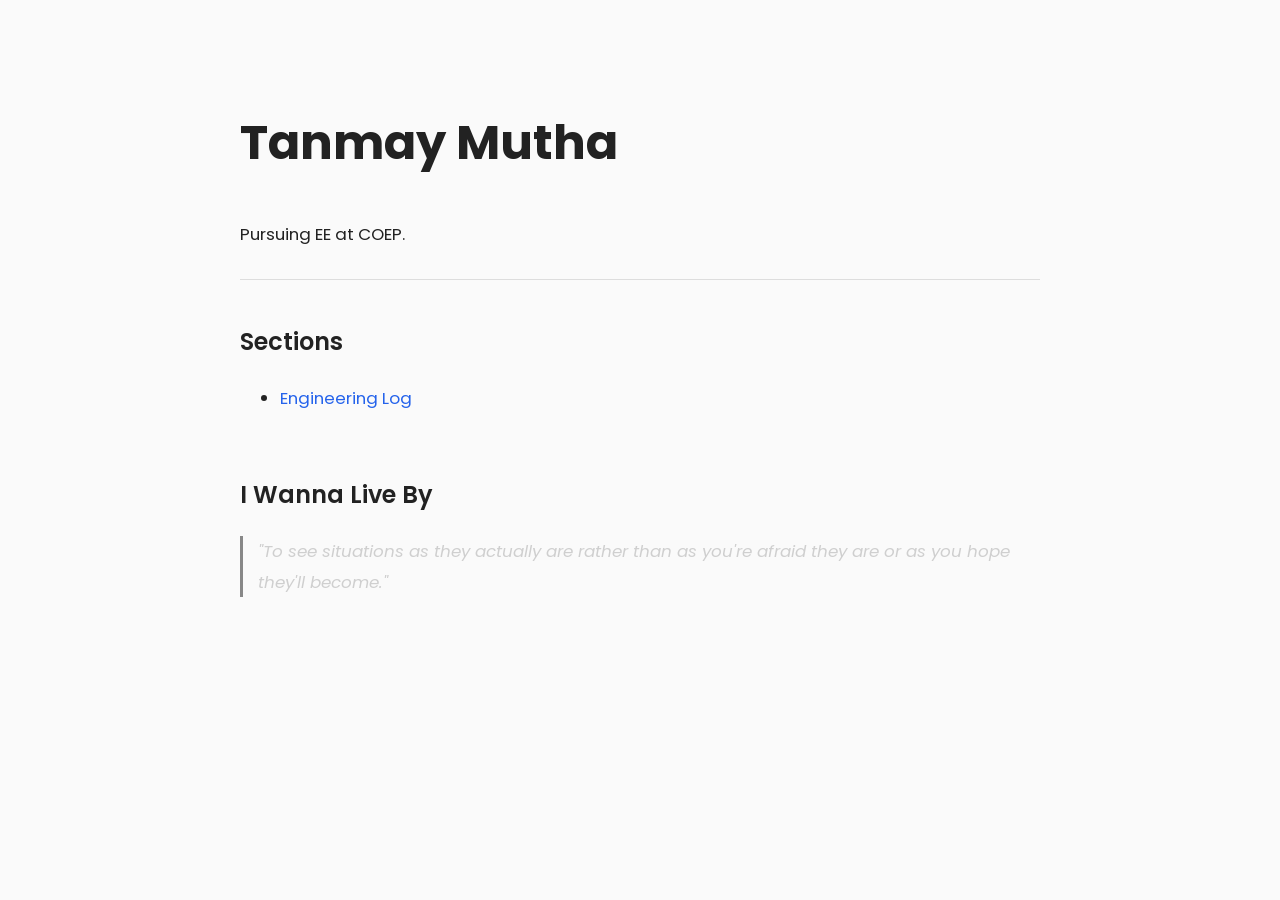
<file: index.html>
<!DOCTYPE html>
<html lang="en">

<head>
    <meta charset="UTF-8">
    <meta name="viewport" content="width=device-width, initial-scale=1.0">
    <title>Tanmay Mutha</title>
    <link rel="stylesheet" href="style.css">
</head>

<body>

    <h1>Tanmay Mutha</h1>

    <p>
        Pursuing EE at COEP.
    </p>

    <hr>

    <h2>Sections</h2>

    <ul>
        <li><a href="logs.html">Engineering Log</a></li>
    </ul>

    <section id="live-by">
        <h2>I Wanna Live By</h2>
        <div class="quote">
            <p>"To see situations as they actually are rather than as you're afraid they are or as you hope they'll become."</p>
        </div>
    </section>

</body>
</html>
</file>
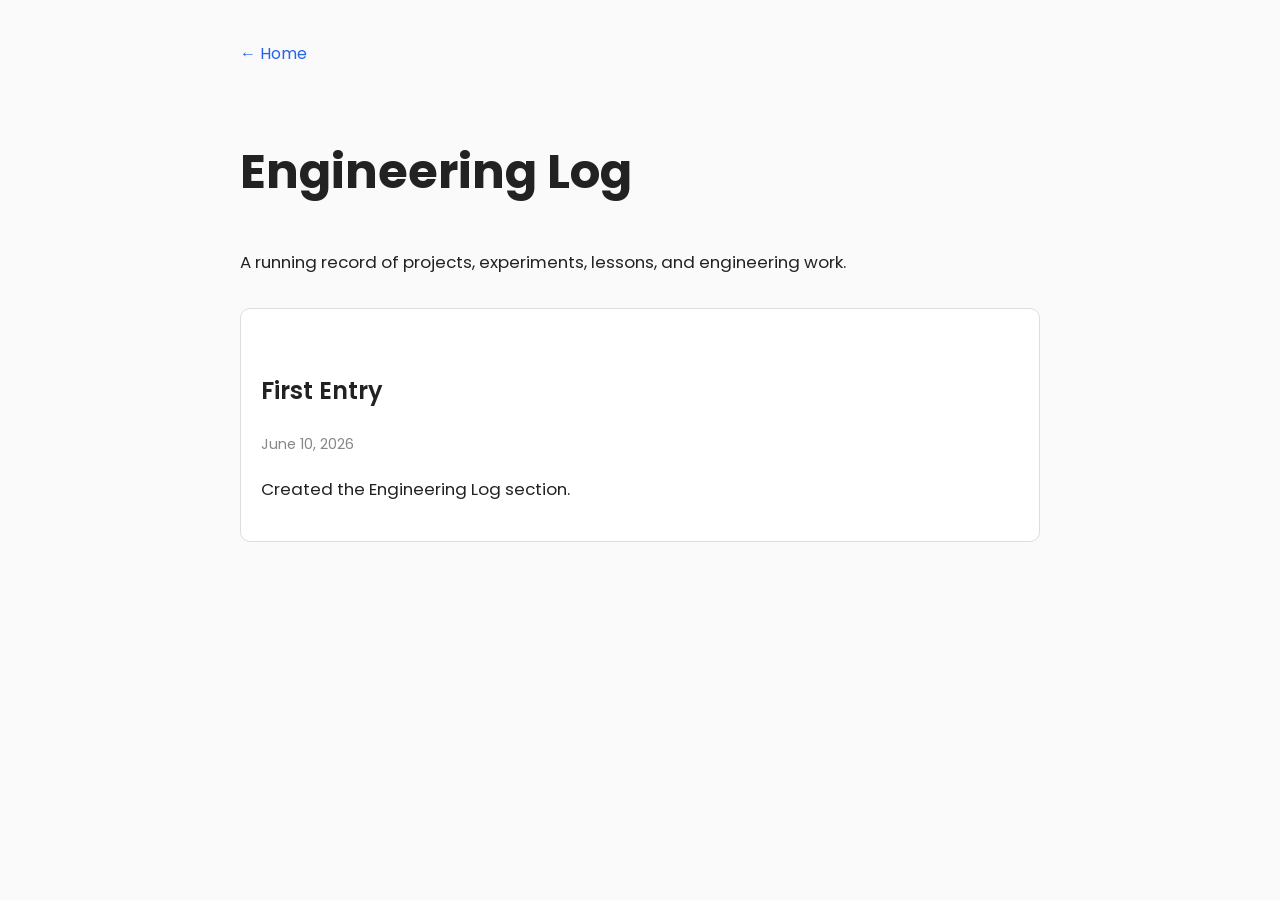
<file: logs.html>
<!DOCTYPE html>
<html lang="en">

<head>
    <meta charset="UTF-8">
    <meta name="viewport" content="width=device-width, initial-scale=1.0">
    <title>Engineering Log</title>
    <link rel="stylesheet" href="style.css">
</head>

<body>

    <a href="index.html">← Home</a>

    <h1>Engineering Log</h1>
        <p>
            A running record of projects, experiments, lessons, and engineering work.
        </p>

    <div class="post">
        <h2>First Entry</h2>

        <p class="timestamp">
            June 10, 2026
        </p>

        <p>
            Created the Engineering Log section.
        </p>
    </div>

</body>

</html>
</file>
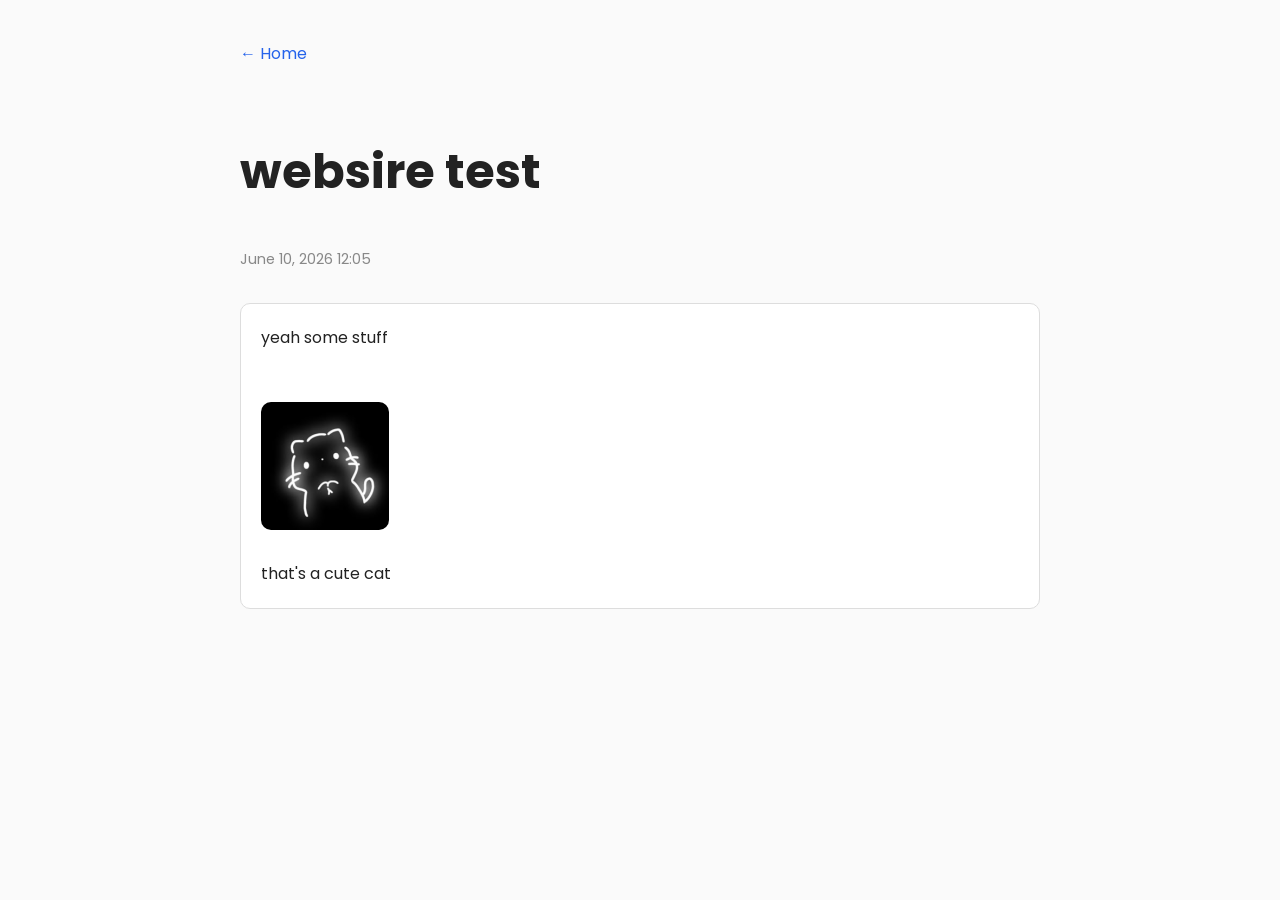
<file: content/logs/websire-test.html>
<!DOCTYPE html>
<html>
<head>
    <meta charset="UTF-8">
    <title>websire test</title>
    <link rel="stylesheet" href="../../style.css">
</head>
<body>

<a href="../../index.html">← Home</a>

<h1>websire test</h1>

<p class="timestamp">
June 10, 2026 12:05
</p>

<div class="post">

yeah some stuff<br>
<br>
<img src="../../assets/105f90693a57b23de866ec0eb4db6b20.png"><br>
that's a cute cat<br>


</div>

</body>
</html>
</file>
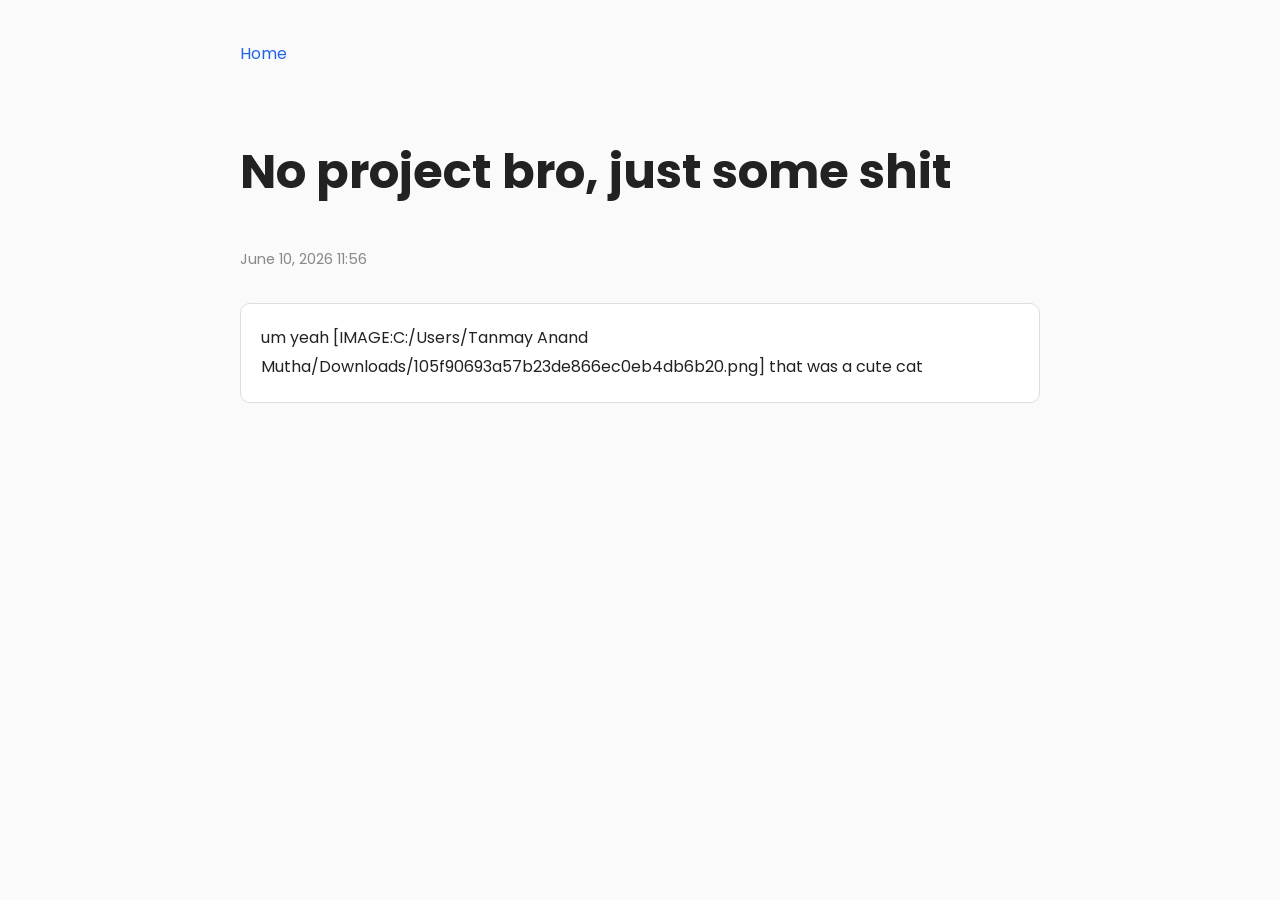
<file: content/projects/no-project-bro,-just-some-shit.html>
<!DOCTYPE html>
<html>
<head>
    <title>No project bro, just some shit</title>
    <link rel="stylesheet" href="../../style.css">
</head>
<body>

<a href="../../index.html">Home</a>

<h1>No project bro, just some shit</h1>

<p class="timestamp">
June 10, 2026 11:56
</p>

<div class="post">

um yeah

[IMAGE:C:/Users/Tanmay Anand Mutha/Downloads/105f90693a57b23de866ec0eb4db6b20.png]
that was a cute cat


</div>

</body>
</html>
</file>
<file: style.css>
@import url('https://fonts.googleapis.com/css2?family=Poppins:wght@300;400;500;600;700&display=swap');

body {
    max-width: 800px;
    margin: auto;
    padding: 40px;
    font-family: 'Poppins', sans-serif;
    line-height: 1.8;
    color: #222;
    background-color: #fafafa;
}

h1 {
    margin-top: 60px;
    font-size: 3rem;
    font-weight: 700;
}

h2 {
    margin-top: 40px;
    font-weight: 600;
}

p, li {
    font-size: 1.05rem;
}

a {
    color: #2563eb;
    text-decoration: none;
}

a:hover {
    text-decoration: underline;
}

hr {
    border: none;
    border-top: 1px solid #ddd;
    margin: 30px 0;
}

#live-by {
    margin-top: 60px;
}

#live-by h2 {
    margin-bottom: 20px;
}

.quote {
    border-left: 3px solid #888;
    padding-left: 15px;
    margin-bottom: 20px;
    font-style: italic;
    color: #cfcfcf;
}

.post {
    background: white;
    padding: 20px;
    border-radius: 10px;
    margin-top: 30px;
    border: 1px solid #ddd;
}

.timestamp {
    color: #888;
    font-size: 0.9rem;
}

img {
    max-width: 100%;
    border-radius: 10px;
    margin: 20px 0;
}
</file>
